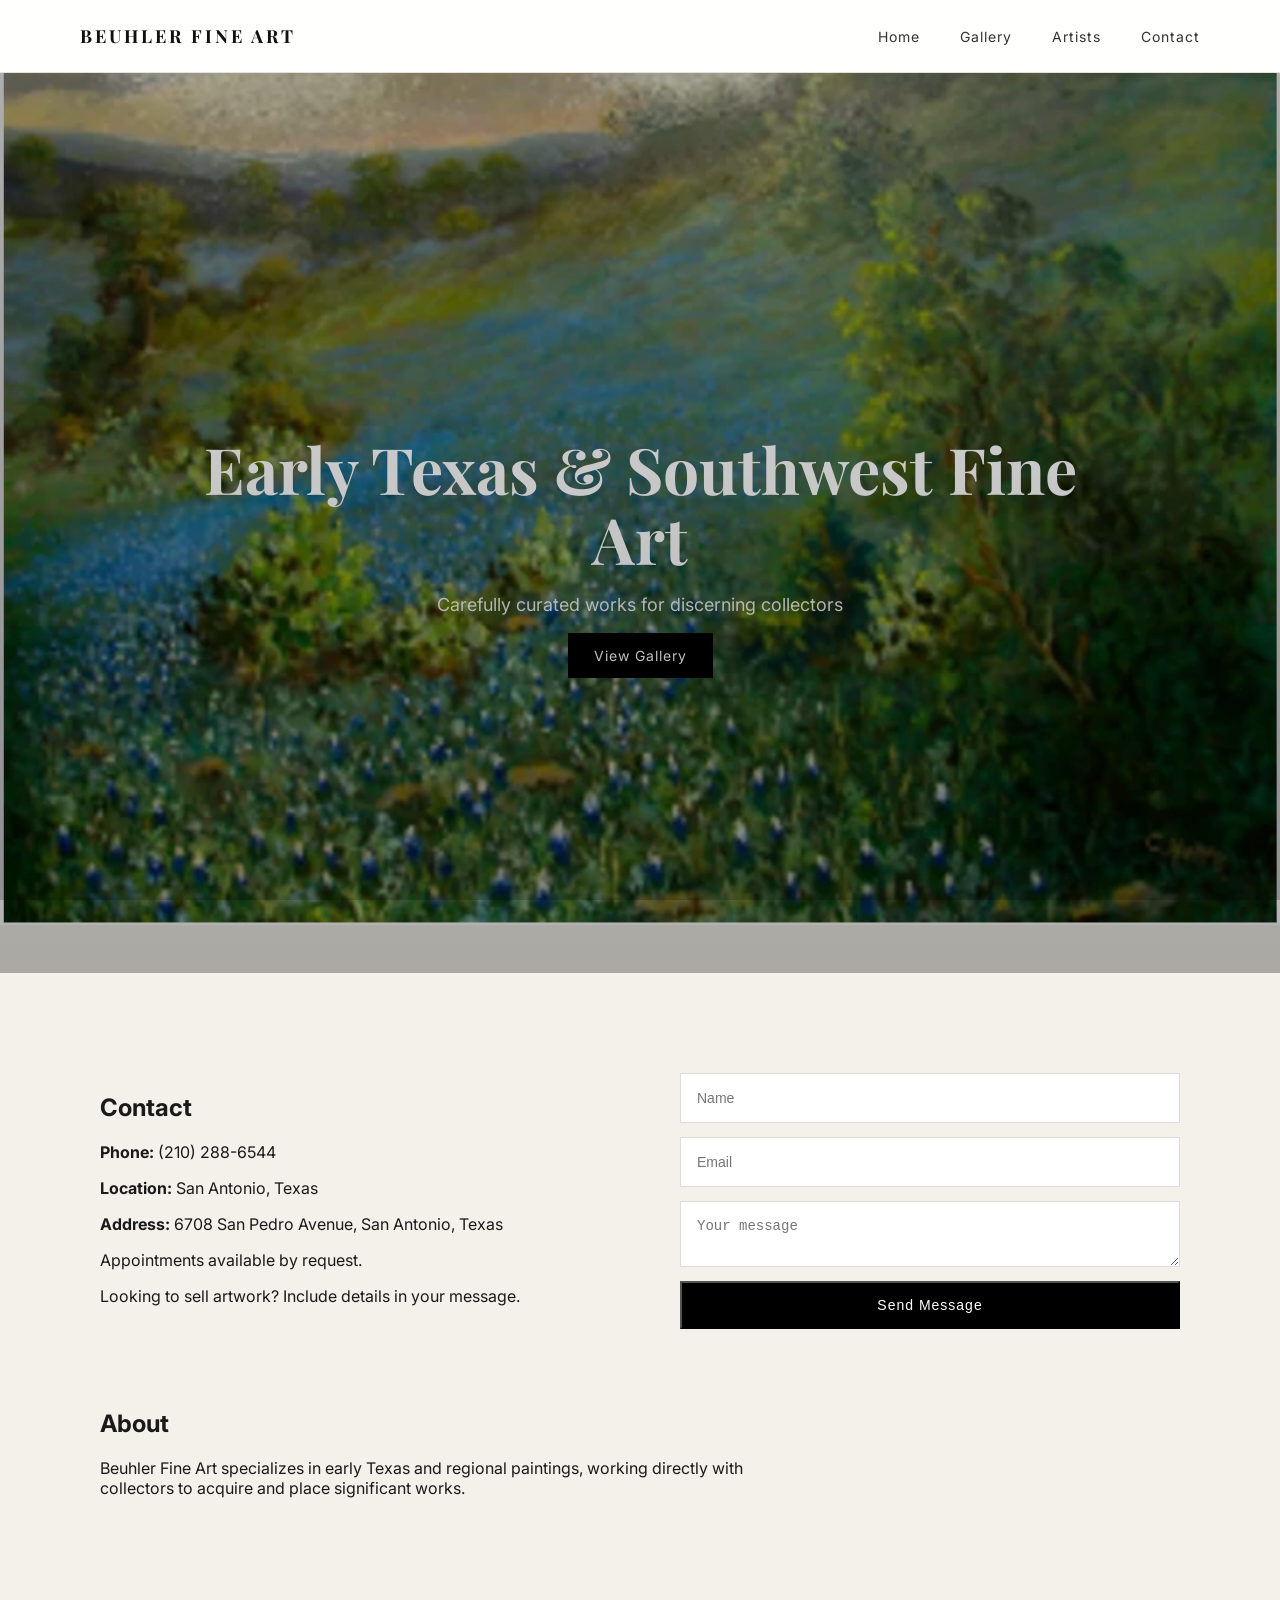
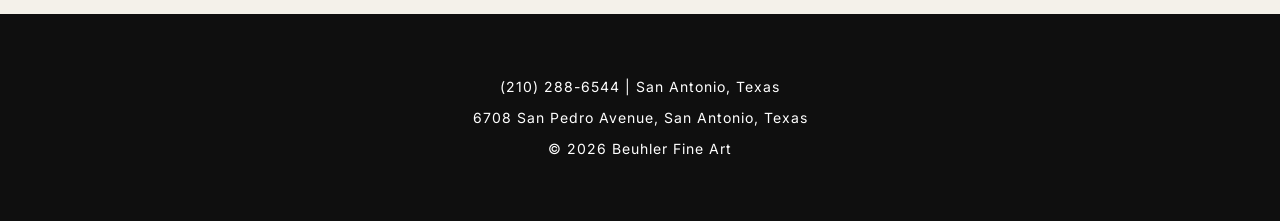
<file: index.html>
<!DOCTYPE html>
<html>
<head>
<link rel="stylesheet" href="styles.css">
<link href="https://fonts.googleapis.com/css2?family=Playfair+Display:wght@500;700&family=Inter:wght@300;400;500&display=swap" rel="stylesheet">
</head>

<body>
<div class="page-wrapper">

<header class="navbar">
  <a href="./index.html" class="logo">BEUHLER FINE ART</a>
  <nav>
    <a href="./index.html">Home</a>
    <a href="./gallery.html">Gallery</a>
    <a href="./artists.html">Artists</a>
    <a href="./contact.html">Contact</a>
  </nav>
</header>

<div class="content">

<section class="hero">
  <div class="hero-content">
    <h1>Early Texas & Southwest Fine Art</h1>
    <p>Carefully curated works for discerning collectors</p>
    <a href="./gallery.html" class="btn-primary">View Gallery</a>
  </div>
</section>

<section class="section">

<div class="contact-grid">

<div>
<h2>Contact</h2>
<p><strong>Phone:</strong> (210) 288-6544</p>
<p><strong>Location:</strong> San Antonio, Texas</p>
<p><strong>Address:</strong> 6708 San Pedro Avenue, San Antonio, Texas</p>
<p>Appointments available by request.</p>
<p>Looking to sell artwork? Include details in your message.</p>
</div>

<form action="https://formspree.io/f/mayvlrjg" method="POST" class="form">
<input type="text" name="name" placeholder="Name" required>
<input type="email" name="email" placeholder="Email" required>
<textarea name="message" placeholder="Your message"></textarea>
<button type="submit" class="btn-primary">Send Message</button>
</form>

</div>

<div style="margin-top:80px; max-width:700px;">
<h2>About</h2>
<p>Beuhler Fine Art specializes in early Texas and regional paintings, working directly with collectors to acquire and place significant works.</p>
</div>

</section>

</div>

<footer class="footer">
<p>(210) 288-6544 | San Antonio, Texas</p>
<p>6708 San Pedro Avenue, San Antonio, Texas</p>
<p>© 2026 Beuhler Fine Art</p>
</footer>

</div>
</body>
</html>
</file>
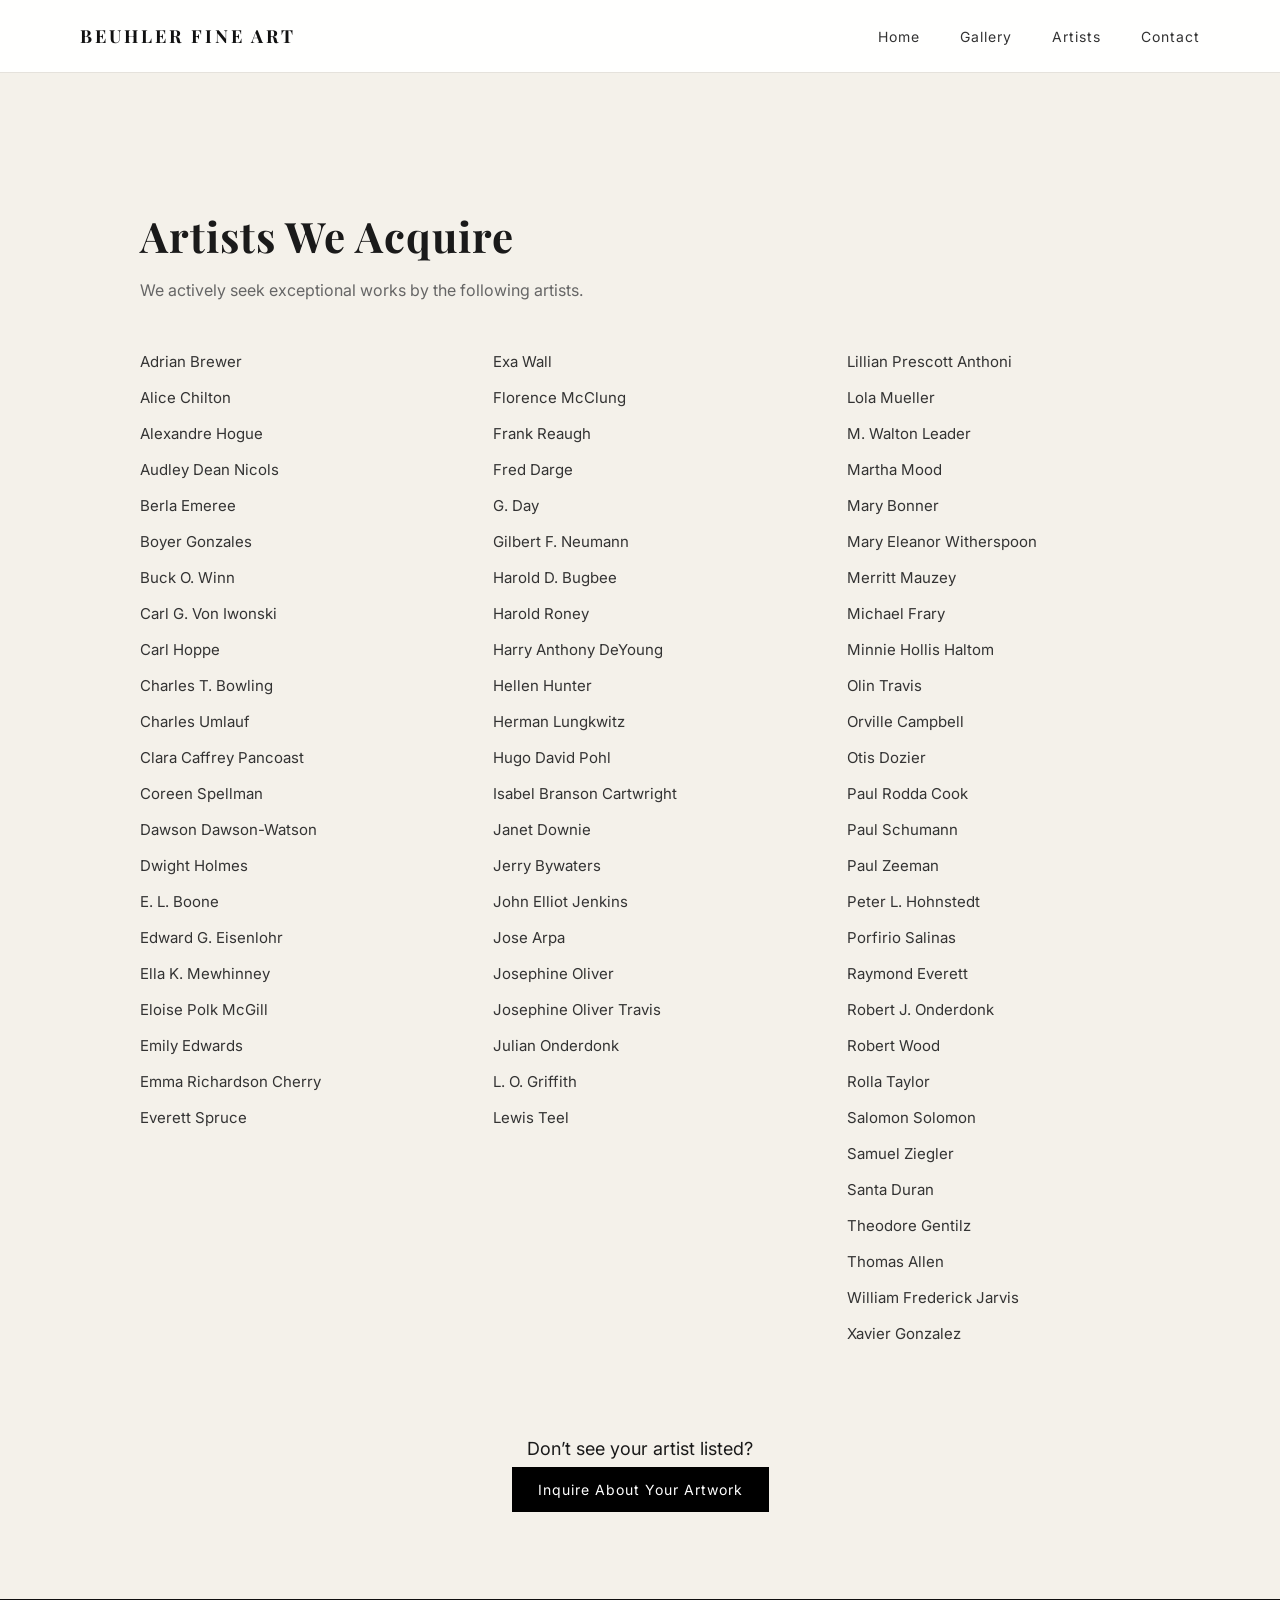
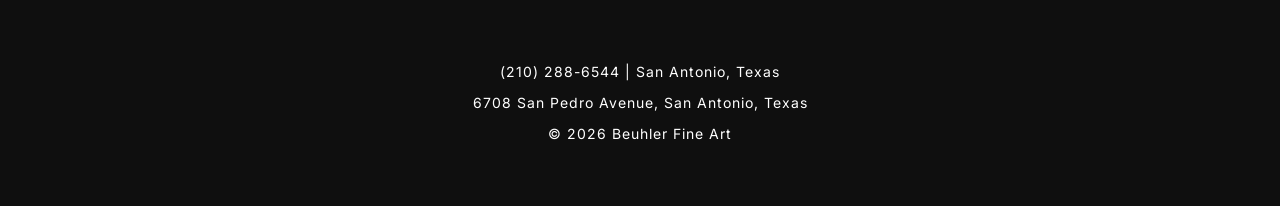
<file: artists.html>
<!DOCTYPE html>
<html lang="en">
<head>
  <meta charset="UTF-8">
  <title>Artists | Beuhler Fine Art</title>

  <link rel="stylesheet" href="styles.css">

  <link href="https://fonts.googleapis.com/css2?family=Playfair+Display:wght@400;700&family=Inter:wght@300;400;500&display=swap" rel="stylesheet">
</head>

<body>

<div class="page-wrapper">

  <!-- NAVBAR -->
  <header class="navbar">
    <a href="index.html" class="logo">BEUHLER FINE ART</a>
    <nav>
      <a href="index.html">Home</a>
      <a href="gallery.html">Gallery</a>
      <a href="artists.html">Artists</a>
      <a href="contact.html">Contact</a>
    </nav>
  </header>

  <!-- CONTENT -->
  <main class="content">
    <section class="section">
      <div class="container narrow">

        <h1 class="page-title">Artists We Acquire</h1>
        <p class="page-subtitle">
          We actively seek exceptional works by the following artists.
        </p>

        <div class="artists-grid">

          <ul>
            <li>Adrian Brewer</li>
            <li>Alice Chilton</li>
            <li>Alexandre Hogue</li>
            <li>Audley Dean Nicols</li>
            <li>Berla Emeree</li>
            <li>Boyer Gonzales</li>
            <li>Buck O. Winn</li>
            <li>Carl G. Von Iwonski</li>
            <li>Carl Hoppe</li>
            <li>Charles T. Bowling</li>
            <li>Charles Umlauf</li>
            <li>Clara Caffrey Pancoast</li>
            <li>Coreen Spellman</li>
            <li>Dawson Dawson-Watson</li>
            <li>Dwight Holmes</li>
            <li>E. L. Boone</li>
            <li>Edward G. Eisenlohr</li>
            <li>Ella K. Mewhinney</li>
            <li>Eloise Polk McGill</li>
            <li>Emily Edwards</li>
            <li>Emma Richardson Cherry</li>
            <li>Everett Spruce</li>
          </ul>

          <ul>
            <li>Exa Wall</li>
            <li>Florence McClung</li>
            <li>Frank Reaugh</li>
            <li>Fred Darge</li>
            <li>G. Day</li>
            <li>Gilbert F. Neumann</li>
            <li>Harold D. Bugbee</li>
            <li>Harold Roney</li>
            <li>Harry Anthony DeYoung</li>
            <li>Hellen Hunter</li>
            <li>Herman Lungkwitz</li>
            <li>Hugo David Pohl</li>
            <li>Isabel Branson Cartwright</li>
            <li>Janet Downie</li>
            <li>Jerry Bywaters</li>
            <li>John Elliot Jenkins</li>
            <li>Jose Arpa</li>
            <li>Josephine Oliver</li>
            <li>Josephine Oliver Travis</li>
            <li>Julian Onderdonk</li>
            <li>L. O. Griffith</li>
            <li>Lewis Teel</li>
          </ul>

          <ul>
            <li>Lillian Prescott Anthoni</li>
            <li>Lola Mueller</li>
            <li>M. Walton Leader</li>
            <li>Martha Mood</li>
            <li>Mary Bonner</li>
            <li>Mary Eleanor Witherspoon</li>
            <li>Merritt Mauzey</li>
            <li>Michael Frary</li>
            <li>Minnie Hollis Haltom</li>
            <li>Olin Travis</li>
            <li>Orville Campbell</li>
            <li>Otis Dozier</li>
            <li>Paul Rodda Cook</li>
            <li>Paul Schumann</li>
            <li>Paul Zeeman</li>
            <li>Peter L. Hohnstedt</li>
            <li>Porfirio Salinas</li>
            <li>Raymond Everett</li>
            <li>Robert J. Onderdonk</li>
            <li>Robert Wood</li>
            <li>Rolla Taylor</li>
            <li>Salomon Solomon</li>
            <li>Samuel Ziegler</li>
            <li>Santa Duran</li>
            <li>Theodore Gentilz</li>
            <li>Thomas Allen</li>
            <li>William Frederick Jarvis</li>
            <li>Xavier Gonzalez</li>
          </ul>

        </div>

        <div class="artist-cta">
          <p>Don’t see your artist listed?</p>
          <a href="inquire.html" class="btn-primary">
            Inquire About Your Artwork
          </a>
        </div>

      </div>
    </section>
  </main>

  <!-- FOOTER -->
  <footer class="footer">
    <p>(210) 288-6544 | San Antonio, Texas</p>
    <p>6708 San Pedro Avenue, San Antonio, Texas</p>
    <p>© 2026 Beuhler Fine Art</p>
  </footer>

</div>

</body>
</html>
</file>
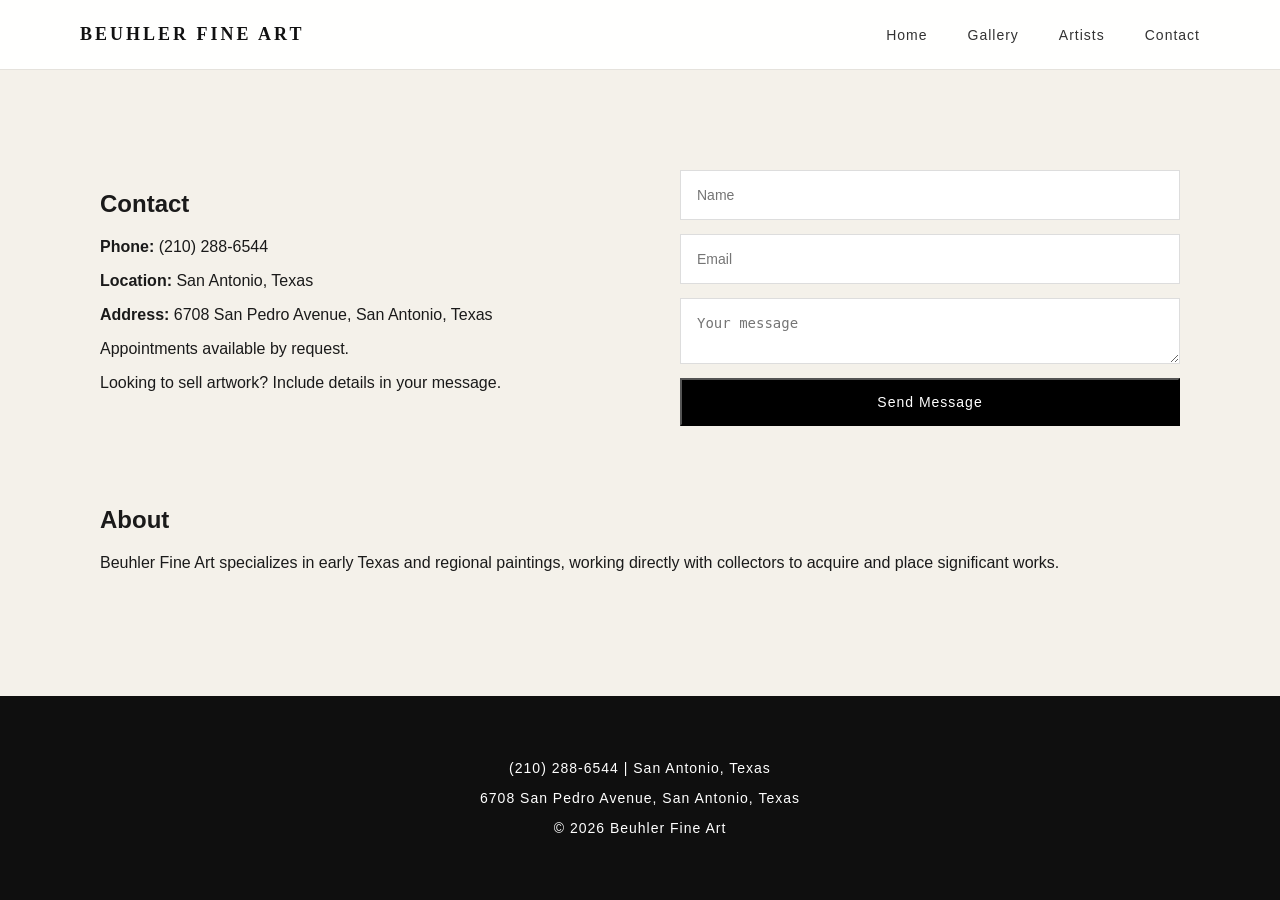
<file: contact.html>
<!DOCTYPE html>
<html>
<head>
<link rel="stylesheet" href="styles.css">
</head>

<body>
<div class="page-wrapper">

<header class="navbar">
<a href="./index.html" class="logo">BEUHLER FINE ART</a>
<nav>
<a href="./index.html">Home</a>
<a href="./gallery.html">Gallery</a>
<a href="./artists.html">Artists</a>
<a href="./contact.html">Contact</a>
</nav>
</header>

<div class="content">

<section class="section">

<div class="contact-grid">

<div>
<h2>Contact</h2>
<p><strong>Phone:</strong> (210) 288-6544</p>
<p><strong>Location:</strong> San Antonio, Texas</p>
<p><strong>Address:</strong> 6708 San Pedro Avenue, San Antonio, Texas</p>
<p>Appointments available by request.</p>
<p>Looking to sell artwork? Include details in your message.</p>
</div>

<form action="https://formspree.io/f/mayvlrjg" method="POST" class="form">
<input type="text" name="name" placeholder="Name" required>
<input type="email" name="email" placeholder="Email" required>
<textarea name="message" placeholder="Your message"></textarea>
<button type="submit" class="btn-primary">Send Message</button>
</form>

</div>

<div style="margin-top:80px;">
<h2>About</h2>
<p>Beuhler Fine Art specializes in early Texas and regional paintings, working directly with collectors to acquire and place significant works.</p>
</div>

</section>

</div>

<footer class="footer">
<p>(210) 288-6544 | San Antonio, Texas</p>
<p>6708 San Pedro Avenue, San Antonio, Texas</p>
<p>© 2026 Beuhler Fine Art</p>
</footer>

</div>
</body>
</html>
</file>
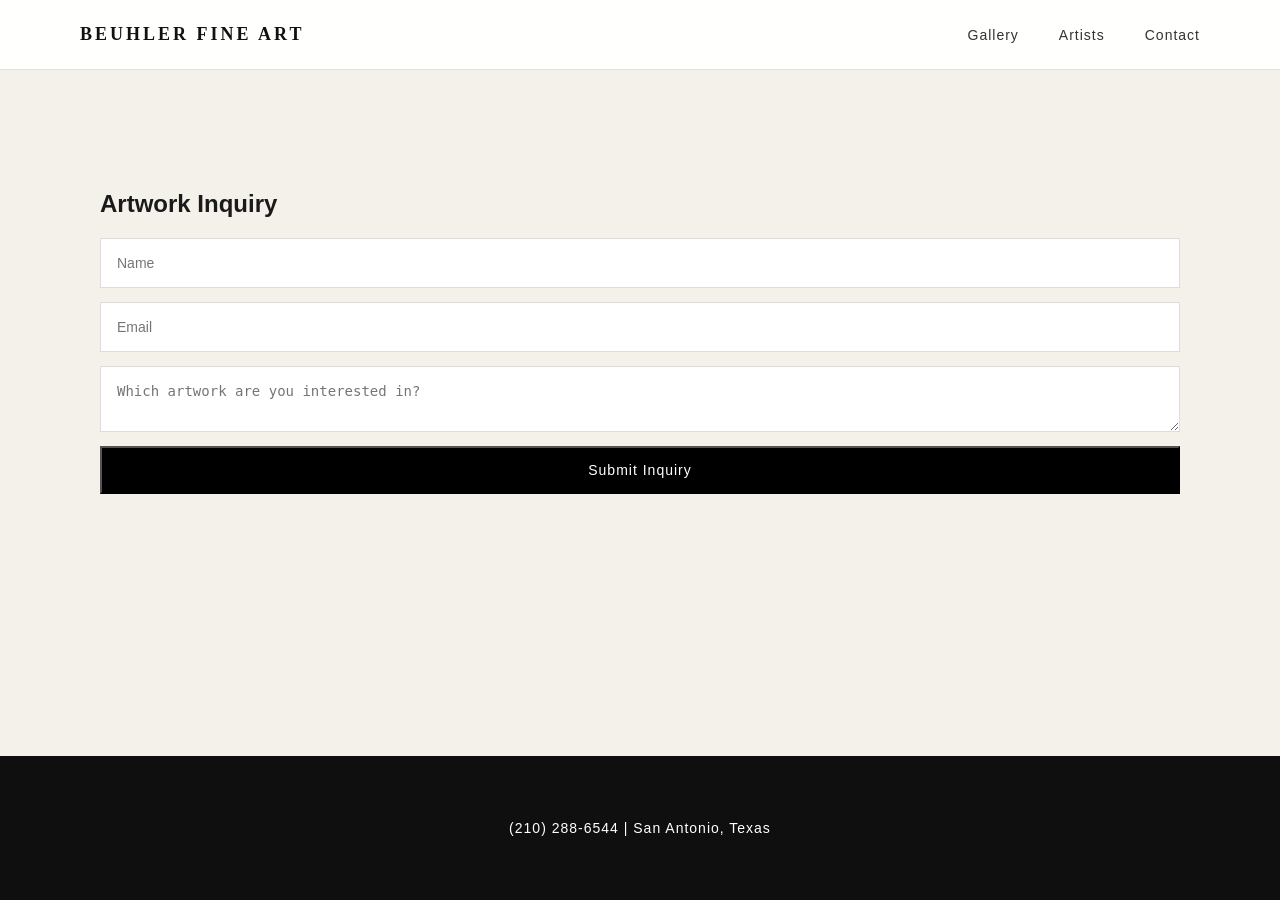
<file: inquire.html>
<!DOCTYPE html>
<html>
<head>
<link rel="stylesheet" href="styles.css">
</head>

<body>

<header class="navbar">
  <a href="index.html" class="logo">BEUHLER FINE ART</a>

  <nav>
    <a href="gallery.html">Gallery</a>
    <a href="artists.html">Artists</a>
    <a href="contact.html">Contact</a>
  </nav>
</header>

<section class="section">
<h1>Artwork Inquiry</h1>

<form action="https://formspree.io/f/YOUR_ID" method="POST" class="form">
<input type="text" name="name" placeholder="Name" required>
<input type="email" name="email" placeholder="Email" required>
<textarea name="message" placeholder="Which artwork are you interested in?"></textarea>
<button type="submit" class="btn-primary">Submit Inquiry</button>
</form>

</section>

<footer class="footer">
<p>(210) 288-6544 | San Antonio, Texas</p>
</footer>

</body>
</html>
</file>
<file: styles.css>
html, body {
  margin: 0;
  padding: 0;
  height: 100%;
  font-family: 'Inter', sans-serif;
  background: #f4f1ea;
  color: #1a1a1a;
}

/* STRUCTURE */
.page-wrapper {
  min-height: 100vh;
  display: flex;
  flex-direction: column;
}

.content {
  flex: 1;
}

/* NAVBAR */
.navbar {
  position: sticky;
  top: 0;
  z-index: 1000;
  display: flex;
  justify-content: space-between;
  align-items: center;
  padding: 24px 80px;
  background: rgba(255,255,255,0.95);
  backdrop-filter: blur(6px);
  border-bottom: 1px solid #e5e2dc;
}

.logo {
  font-family: 'Playfair Display', serif;
  font-size: 18px;
  letter-spacing: 3px;
  font-weight: 700;
  text-decoration: none;
  color: #111;
}

.navbar nav a {
  margin-left: 40px;
  text-decoration: none;
  color: #333;
  font-size: 14px;
  letter-spacing: 1px;
}

.navbar nav a:hover {
  color: black;
}

/* HERO (LUXURY STYLE) */
.hero {
  height: 100vh;

  background:
    linear-gradient(rgba(0,0,0,0.2), rgba(0,0,0,0.2)),
    url('./hero.jpg') center / cover no-repeat;

  display: flex;
  align-items: center;
  justify-content: center;
}
.hero {
  background-attachment: fixed;
}
/* subtle dark overlay */
.hero::after {
  content: "";
  position: absolute;
  inset: 0;
  background: linear-gradient(
    to bottom,
    rgba(0,0,0,0.15),
    rgba(0,0,0,0.3)
  );
  pointer-events: none;
}

.hero-content {
  position: relative;
  text-align: center;
  color: white;
  max-width: 900px;
  padding: 40px;
}

.hero h1 {
  font-family: 'Playfair Display', serif;
  font-size: 64px;
  line-height: 1.1;
  margin-bottom: 20px;
}

.hero p {
  font-size: 18px;
  margin-bottom: 30px;
  opacity: 0.9;
}
.hero {
  position: relative;
}
/* BUTTONS */
.btn-primary {
  background: black;
  color: white;
  padding: 14px 26px;
  text-decoration: none;
  font-size: 14px;
  letter-spacing: 1px;
}

.btn-outline {
  border: 1px solid black;
  padding: 12px 22px;
  text-decoration: none;
  color: black;
  font-size: 13px;
}

/* SECTION TRANSITION */
.section {
  padding: 100px 100px;
  background: #f4f1ea;
}

/* CONTACT */
.contact-grid {
  display: grid;
  grid-template-columns: 1fr 1fr;
  gap: 80px;
}

.contact-text p {
  margin-bottom: 12px;
}

/* FORM */
.form {
  display: flex;
  flex-direction: column;
  gap: 14px;
}

input, textarea {
  padding: 16px;
  border: 1px solid #ddd;
  font-size: 14px;
  background: white;
}

/* GALLERY */
.gallery-grid {
  display: grid;
  grid-template-columns: repeat(3, 1fr);
  gap: 50px;
}

.art-card {
  background: white;
  padding: 20px;
  transition: transform 0.3s ease;
}

.art-card:hover {
  transform: translateY(-5px);
}

.art-card img {
  width: 100%;
  height: 320px;
  object-fit: cover;
  margin-bottom: 15px;
}

.art-card h3 {
  font-family: 'Playfair Display', serif;
  margin: 10px 0 5px;
}

/* FOOTER */
.footer {
  background: #0f0f0f;
  color: white;
  text-align: center;
  padding: 50px 20px;
  margin-top: auto;
  font-size: 14px;
  letter-spacing: 1px;
}
/* tighter container for better reading */
.container {
  max-width: 1200px;
  margin: 0 auto;
  padding: 0 40px;
}

.container.narrow {
  max-width: 1000px;
}

/* title refinement */
.page-title {
  font-family: 'Playfair Display', serif;
  font-size: 42px;
  letter-spacing: 1px;
  margin-bottom: 10px;
}

/* subtitle */
.page-subtitle {
  font-size: 16px;
  color: #666;
  margin-bottom: 50px;
}

.page-content {
  min-height: calc(100vh - 140px);
}

.artists-grid {
  display: grid;
  grid-template-columns: repeat(3, 1fr);
  gap: 40px;
  margin-top: 40px;
}

.artists-grid ul {
  list-style: none;
  padding: 0;
}

.artists-grid li {
  margin-bottom: 10px;
  font-size: 15px;
  color: #333;
}

.artist-cta {
  margin-top: 60px;
  text-align: center;
}
/* =========================
   ARTISTS PAGE FIX
========================= */

/* Ensure full-page layout works */
body {
  display: flex;
  flex-direction: column;
}

.page-content {
  flex: 1;
}

/* Fix navbar (your existing class) */
.navbar {
  position: sticky;
  top: 0;
  z-index: 1000;
  display: flex;
  justify-content: space-between;
  align-items: center;
  padding: 24px 80px;
  background: rgba(255,255,255,0.95);
  backdrop-filter: blur(6px);
  border-bottom: 1px solid #e5e2dc;
}

/* Make nav horizontal properly */
.navbar nav {
  display: flex;
  align-items: center;
}

.navbar nav a {
  margin-left: 40px;
  text-decoration: none;
  color: #333;
  font-size: 14px;
  letter-spacing: 1px;
}

/* Page spacing */
.artists-section {
  padding: 100px 0;
}

/* Better title spacing */
.section-title {
  font-family: 'Playfair Display', serif;
  font-size: 42px;
  margin-bottom: 10px;
}

.section-subtitle {
  color: #666;
  margin-bottom: 50px;
}

/* GRID IMPROVEMENT */
.artists-grid {
  display: grid;
  grid-template-columns: repeat(3, 1fr);
  gap: 60px;
}

/* Column spacing refinement */
.artists-grid li {
  margin-bottom: 12px;
  font-size: 15px;
  line-height: 1.6;
  transition: color 0.2s ease;
}

/* subtle luxury hover */
.artists-grid li:hover {
  color: black;
}

/* CTA polish */
.artist-cta {
  margin-top: 80px;
  text-align: center;
}

.artist-cta p {
  margin-bottom: 20px;
  font-size: 18px;
}

/* FOOTER FIX (your class is .footer, not site-footer) */
.footer {
  margin-top: auto;
}
.artists-grid {
  display: grid;
  grid-template-columns: repeat(3, 1fr);
  gap: 60px;
}

.artists-grid ul {
  margin: 0;
}

.footer {
  position: relative;
  z-index: 1;
}
</file>
